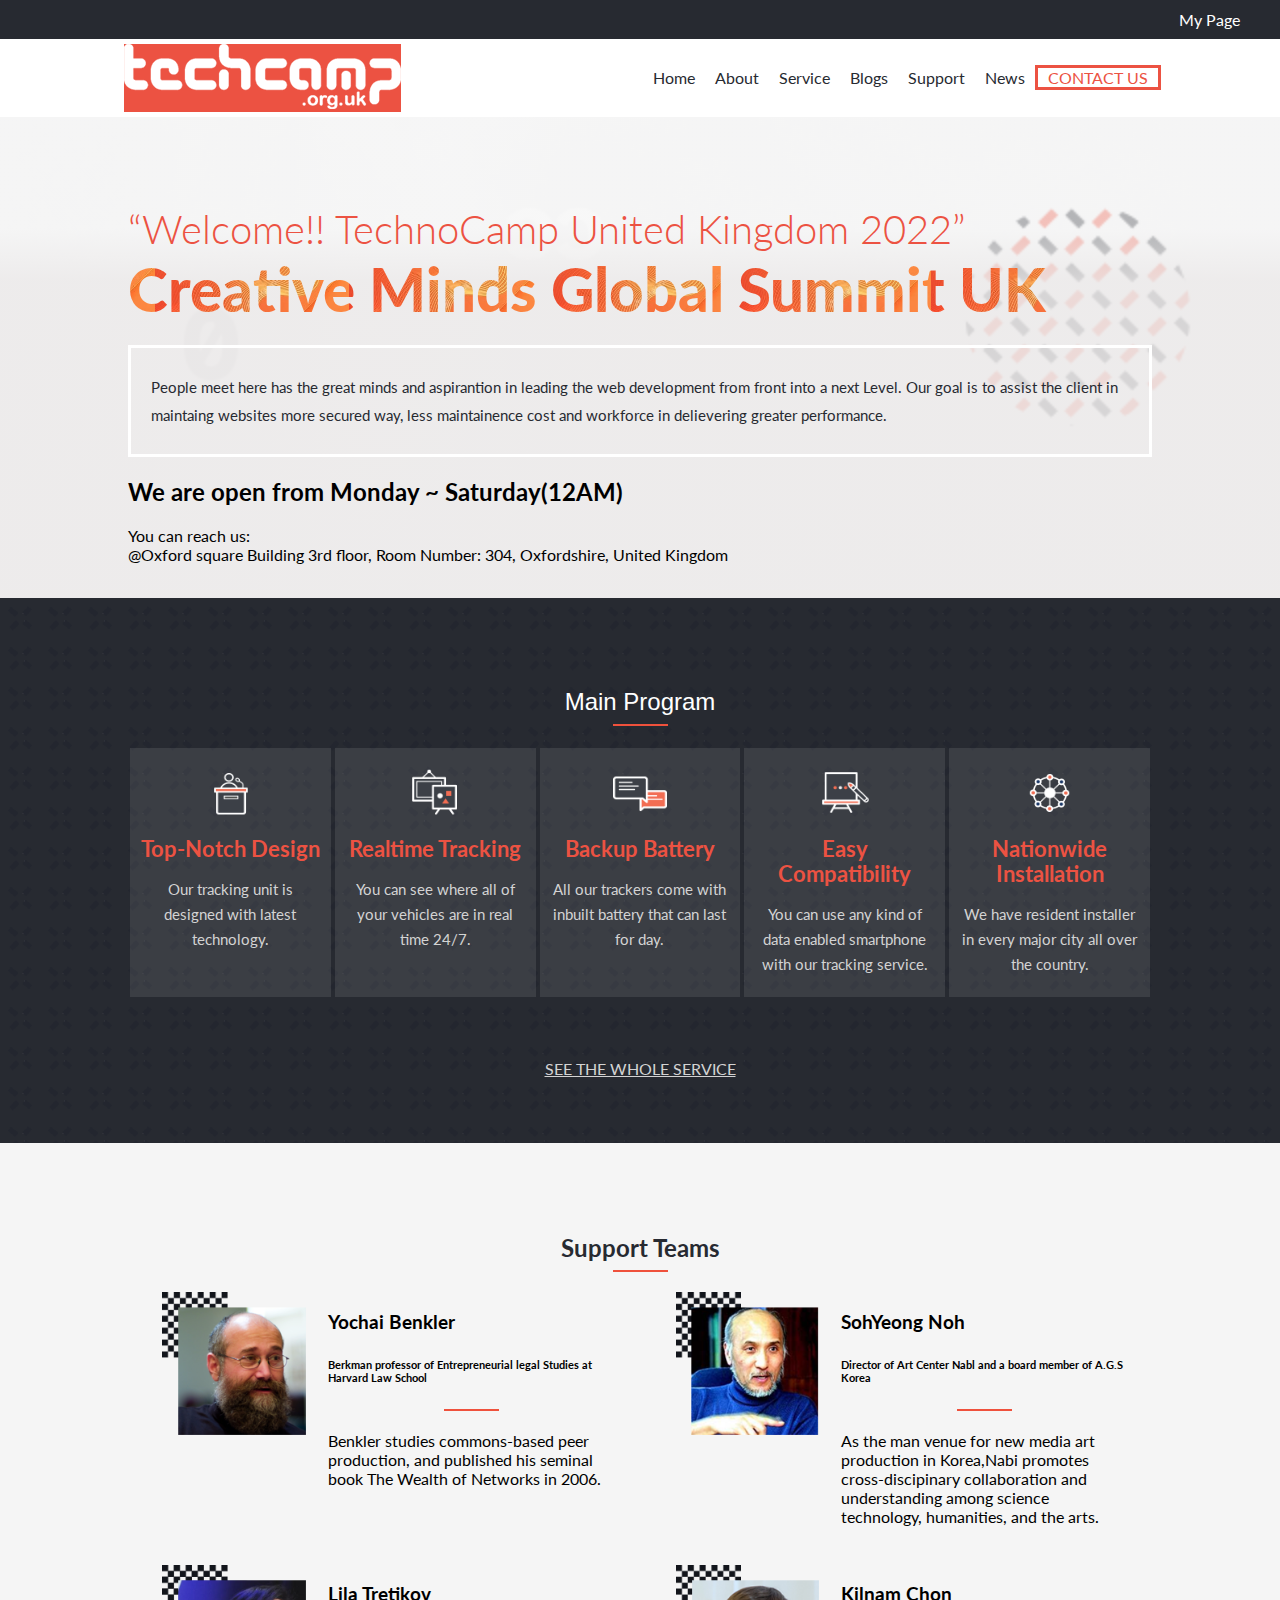
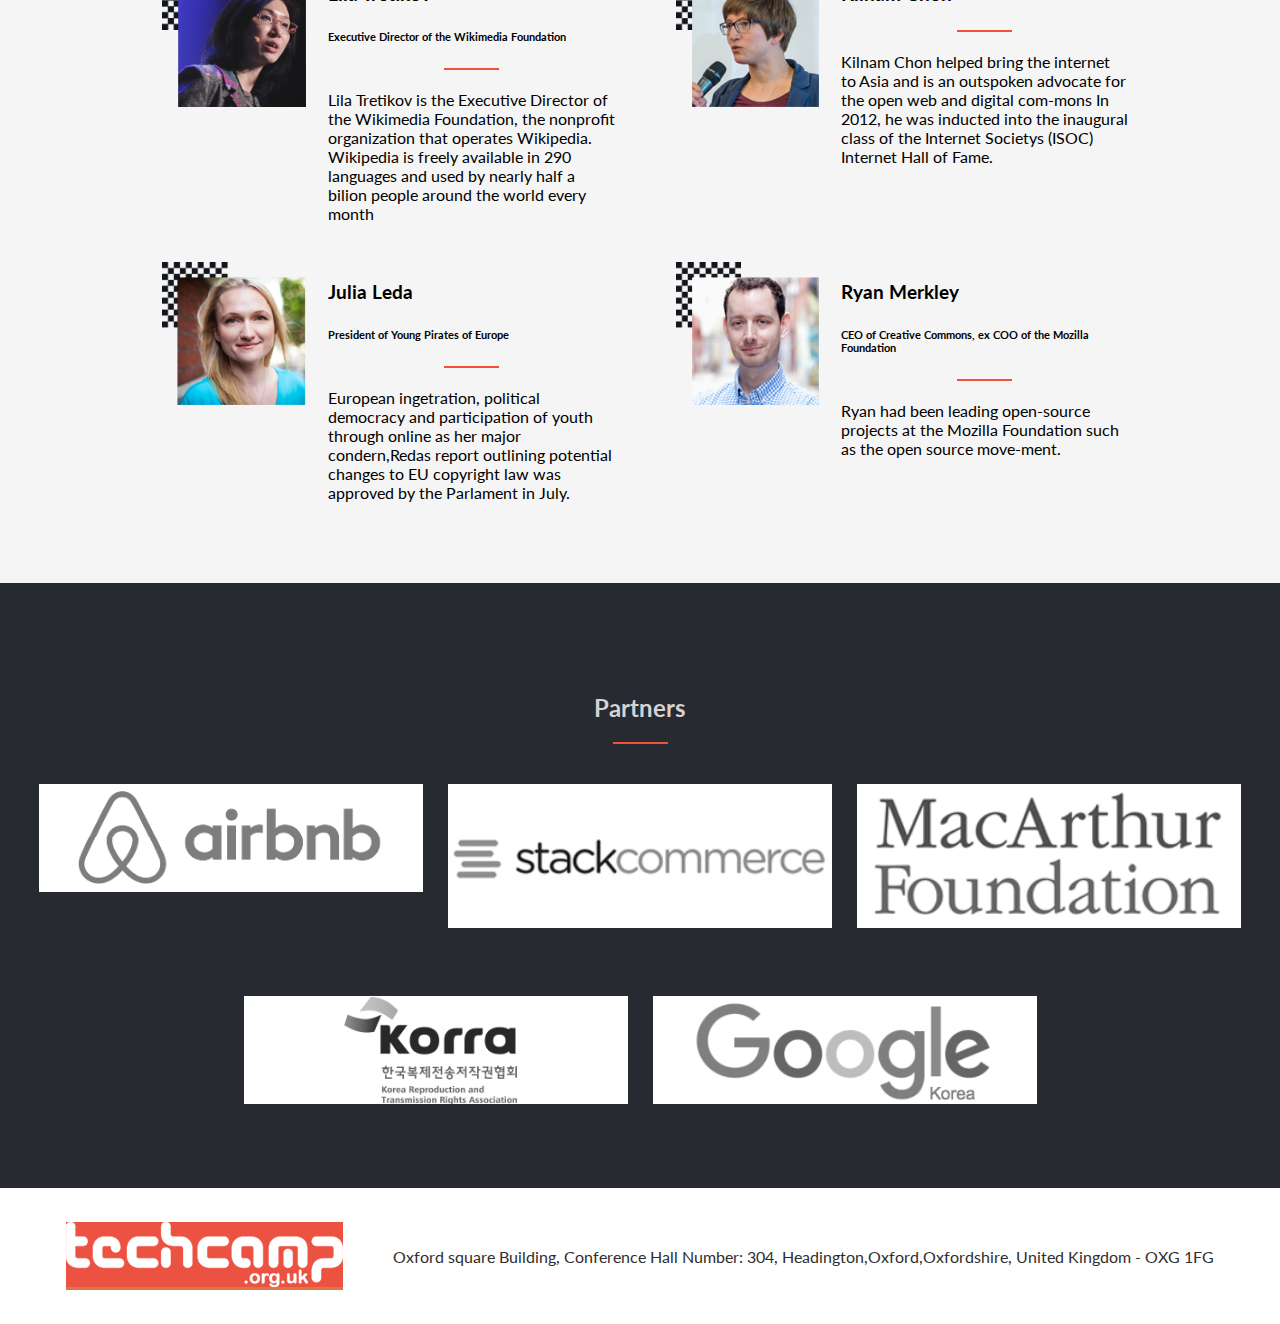
<file: index.html>
<!DOCTYPE html>
<html lang="en">
<head>
  <meta charset="UTF-8">
  <meta http-equiv="X-UA-Compatible" content="IE=edge">
  <meta name="viewport" content="width=device-width, initial-scale=1.0">
   <link rel="shortcut icon" type="image/x-icon" href="/favicon.ico">
  <link rel="stylesheet" href="https://use.fontawesome.com/releases/v5.6.3/css/all.css" 
  integrity="sha384-UHRtZLI+pbxtHCWp1t77Bi1L4ZtiqrqD80Kn4Z8NTSRyMA2Fd33n5dQ8lWUE00s/" 
  crossorigin="anonymous">
  <link rel="preconnect" href="https://fonts.googleapis.com" />
  <link rel="preconnect" href="https://fonts.gstatic.com" crossorigin />
  <link
    href="https://fonts.googleapis.com/css2?family=Lato:ital,wght@0,300;0,400;0,700;1,300&display=swap"
    rel="stylesheet"
  />
  <link
    href="https://fonts.googleapis.com/css2?family=Secular+One&display=swap"
    rel="stylesheet"
  />
  <link rel="stylesheet" href="style.css">
  <title>TechnoCamp_UK_Summit_2022</title>
</head>
<body>
  <header class="page-header">
    <div class="mobile-menu">
      <button type="button" id="hamburger" aria-label="open menu" class="open-menu open">
        <i class="fa fa-bars"></i>
      </button>
      <nav class="mobile-nav">
        <button type="button" aria-label="close menu closebtn" class="close-menu close">
          <i class="fas fa-times"></i>
        </button>
        <ul>
          <li><a class="close active" href="./index.html">Home</a></li>
          <li><a class="close" href="./about.html">About</a></li>
          <li><a class="close" href="#">Service</a></li>
          <li><a class="close" href="#">Blogs</a></li>
          <li><a class="close" href="#">Support</a></li>
          <li><a class="close" href="#">News</a></li>
          <li class="bordered-link"><a class="close" href="#">CONTACT US</a></li>
        </ul>
      </nav>
    </div>
    <div class="social-icons">
      <i class="fab fa-facebook-f"></i>
      <i class="fab fa-twitter"></i>
      <a class="lang" href="about.html">My Page</a>
    </div>
    <div class="main-header">
      <div class="desktop-logo">
        <img src="./Images/tech-camp-logo.png" alt="Techno_Logo">
      </div>      
      <ul class="main-header-content">
        <li><a class="close active" href="./index.html">Home</a></li>
        <li><a class="close" href="./about.html">About</a></li>
        <li><a class="close" href="#">Service</a></li>
        <li><a class="close" href="#">Blogs</a></li>
        <li><a class="close" href="#">Support</a></li>
        <li><a class="close" href="#">News</a></li>
        <li class="bordered-link"><a class="close" href="#">CONTACT US</a></li>
      </ul>
    </div>
  </header>

  <!-- main section -->
  <main class="main-section-container">
    <div class="transparent">
      <div class="main-section">
          <h2 class="title-intro">
             <q>Welcome!! TechnoCamp United Kingdom 2022</q>
          </h2>
          <h1 class="title-info">Creative Minds Global Summit UK</h1>
        <div class="description">
          <p>People meet here has the great minds and aspirantion in leading the web development from front into a next Level.
            Our goal is to assist the client in maintaing websites more secured way, 
            less maintainence cost and workforce in delievering greater performance.</p>
        </div>
        <div class="office">
          <h2>We are open from Monday ~ Saturday(12AM)</h2>
          <p>You can reach us: <br> @Oxford square Building 3rd floor, Room Number: 304, Oxfordshire, United Kingdom</p>
        </div>
      </div>
    </div>
  </main>

  <!-- Home Page -->
  <section class="available-services">
    <h2 class="services-title">Main Program</h2>
    <hr class="section-title-separators">
    <ul class="main-service-grid">
      <li class="service-list">
        <div class="service-icon">
          <img src="./Images/Main-images/program_icon_01.png" alt="">
        </div>
        <div class="service-title">
          <h3>Top-Notch Design</h3>
        </div>
        <div class="service-description">
          <p>Our tracking unit is designed with latest technology.</p>
        </div>
      </li>
      <li class="service-list">
        <div class="service-icon">
          <img src="./Images/Main-images/program_icon_02.png" alt="">
        </div>
        <div class="service-title">
          <h3>Realtime Tracking</h3>
        </div>
        <div class="service-description">
          <p>You can see where all of your vehicles are in real time 24/7.
          </p>
        </div>
      </li>
      <li class="service-list">
        <div class="service-icon">
          <img src="./Images/Main-images/program_icon_03.png" alt="">
        </div>
        <div class="service-title">
          <h3>Backup Battery</h3>
        </div>
        <div class="service-description">
          <p>All our trackers come with inbuilt battery that can last for day.</p>
        </div>
      </li>
      <li class="service-list">
        <div class="service-icon">
          <img src="./Images/Main-images/program_icon_04.png" alt="">
        </div>
        <div class="service-title">
          <h3>Easy Compatibility</h3>
        </div>
        <div class="service-description">
          <p>You can use any kind of data enabled smartphone with our tracking service.</p>
        </div>
      </li>
      <li class="service-list">
        <div class="service-icon">
          <img src="./Images/Main-images/program_icon_05.png" alt="">
        </div>
        <div class="service-title">
          <h3>Nationwide Installation</h3>
        </div>
        <div class="service-description">
          <p>We have resident installer in every major city all over the country.</p>
        </div>
      </li>
    </ul>
    <a href="" class="see-all">SEE THE WHOLE SERVICE</a>
  </section>

  <!-- Partner section -->
  <section class="service-partners">
    <h2 class="partner-title">Support Teams</h2>
    <hr class="section-title-separators">
    <ul class="partner">      
    </ul>
    <button type="button" class="more">More<i class="fa fa-angle-down"></i>
    </button>
  </section>

  <section class="official-partners">
    <h2 class="section-titles">Partners</h2>
    <hr class="section-title-separators">
    <ul id="official-partners-list-items" class="official-partners-list-items">
      <li class="official-partners-items">
        <a target="blanc" href="https://www.airbnb.co.uk/?from_belo_click">
          <img src="./Images/partners/airbnb.png" alt="Airbnb_Logo" />
        </a>
      </li>
      <li class="official-partners-items">
        <a target="blanc" href="https://www.stackcommerce.com/">
          <img src="./Images/partners/stackcommerce.png" alt="Stack_commerce_logo" />
        </a>
      </li>
      <li class="official-partners-items">
        <a target="blanc" href="https://www.mahle.com/">
          <img src="./Images/partners/macarthur.png" alt="Mahle_logo" />
        </a>
      </li>
      <li class="official-partners-items">
        <a target="blanc" href="https://hero.fandom.com/wiki/Korra">
          <img src="./Images/partners/korra.png" alt="korra_logo" />
        </a>
      </li>
      <li class="official-partners-items">
        <a target="blanc" href="https://www.google.co.uk/">
          <img src="./Images/partners/googlekorea.png" alt="Google_logo" />
        </a>
      </li>
    </ul>
  </section>

  <footer>
    <div class="footer-section">
      <div class="confer-logo">
        <a href="./index.html" class="logo-footer">
          <img class="footer-logo" src="./Images/tech-camp-logo.png" alt="Techno_Logo">
         </a>
      </div>      
      <div class="confer-address">
        <p>Oxford square Building,
           Conference Hall Number: 304, 
           Headington,Oxford,Oxfordshire, United Kingdom - OXG 1FG</p>
      </div>
    </div>   
  </footer>

  <script src="mobile.js"></script>
  <script src="speaker.js"></script>

</body>
</html>
</file>
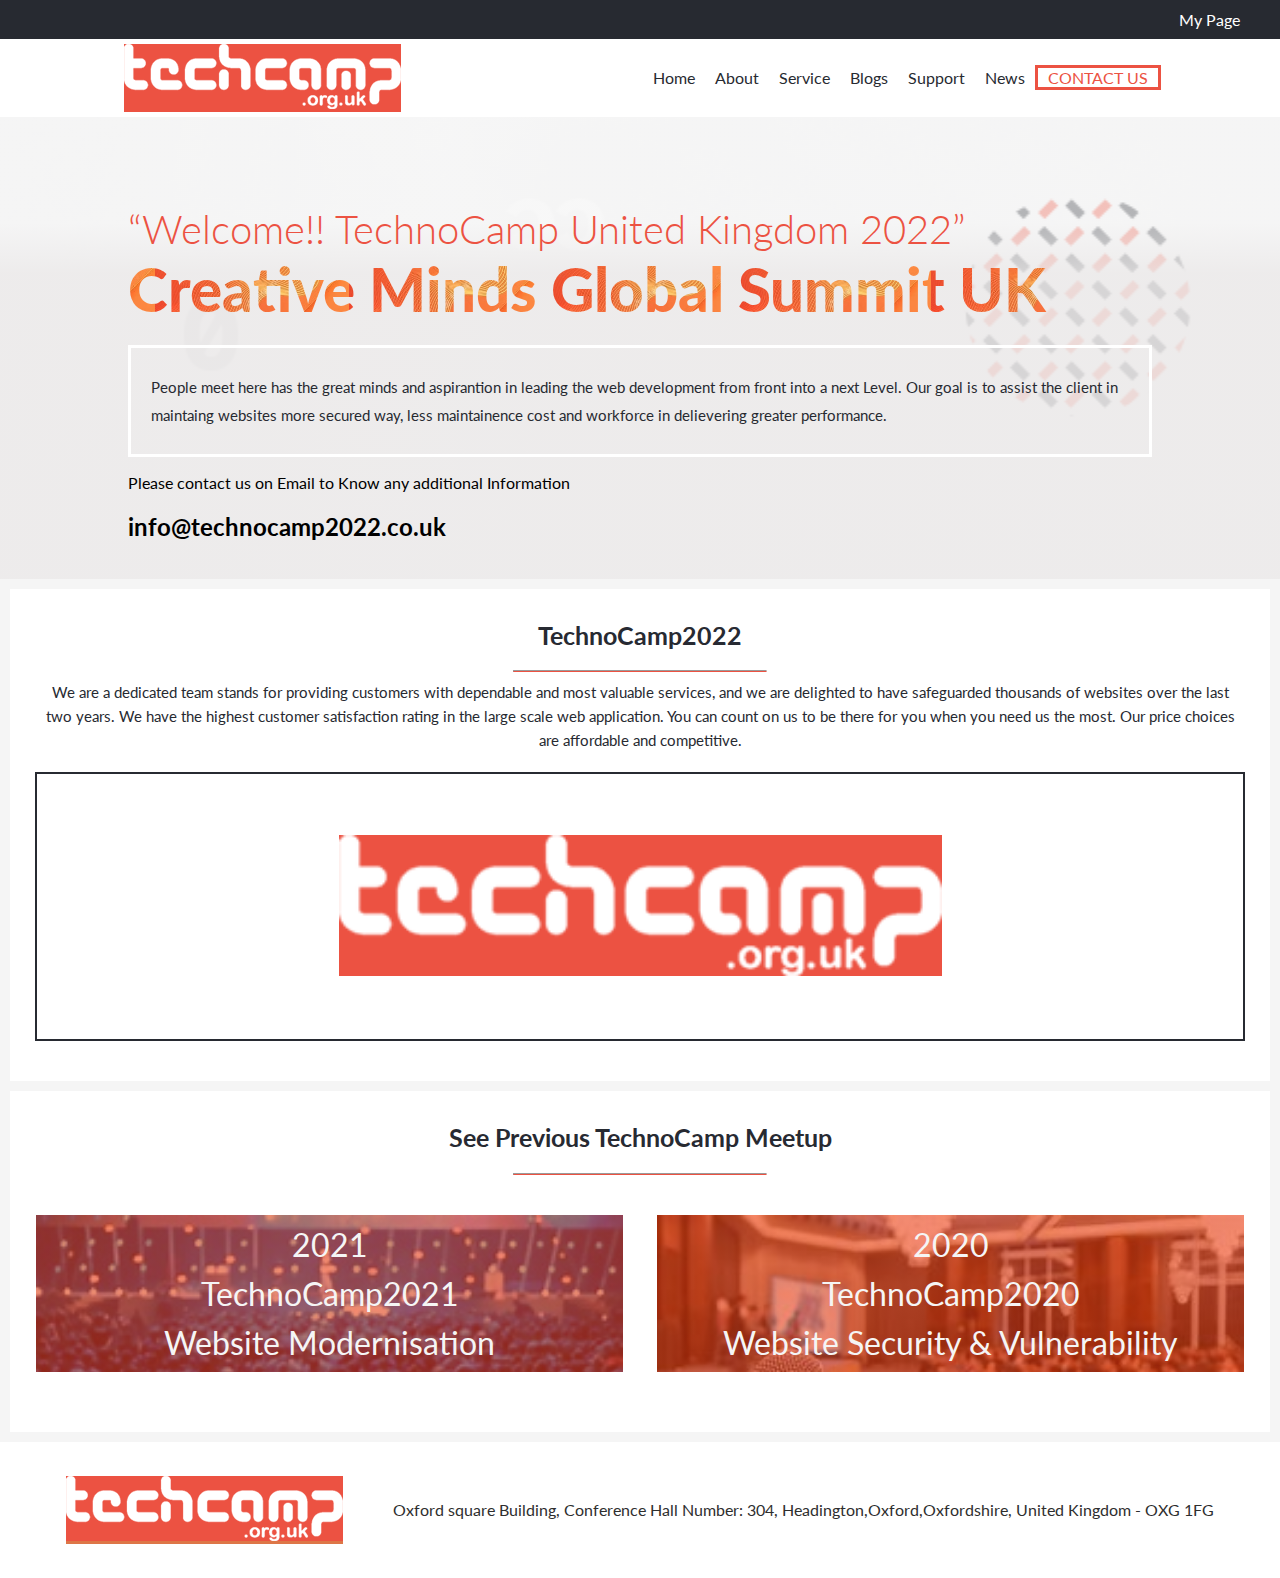
<file: about.html>
<!DOCTYPE html>
<html lang="en">
<head>
  <meta charset="UTF-8">
  <meta http-equiv="X-UA-Compatible" content="IE=edge">
  <meta name="viewport" content="width=device-width, initial-scale=1.0">
   <link rel="shortcut icon" type="image/x-icon" href="/favicon.ico">
  <link rel="stylesheet" href="https://use.fontawesome.com/releases/v5.6.3/css/all.css" 
  integrity="sha384-UHRtZLI+pbxtHCWp1t77Bi1L4ZtiqrqD80Kn4Z8NTSRyMA2Fd33n5dQ8lWUE00s/" 
  crossorigin="anonymous">
  <link rel="preconnect" href="https://fonts.googleapis.com" />
  <link rel="preconnect" href="https://fonts.gstatic.com" crossorigin />
  <link
    href="https://fonts.googleapis.com/css2?family=Lato:ital,wght@0,300;0,400;0,700;1,300&display=swap"
    rel="stylesheet"
  />
  <link
    href="https://fonts.googleapis.com/css2?family=Secular+One&display=swap"
    rel="stylesheet"
  />
  <link rel="stylesheet" href="style.css">
  <title>TechnoCamp_UK_Summit_2022</title>
</head>
<body>
  <header class="page-header">
    <div class="mobile-menu">
      <button type="button" aria-label="open menu" class="open-menu open">
        <i class="fa fa-bars"></i>
      </button>
      <nav class="mobile-nav">
        <button type="button" aria-label="close menu closebtn" class="close-menu close">
          <i class="fas fa-times"></i>
        </button>
        <ul>
          <li><a class="close active" href="./index.html">Home</a></li>
          <li><a class="close" href="./about.html">About</a></li>
          <li><a class="close" href="#">Service</a></li>
          <li><a class="close" href="#">Blogs</a></li>
          <li><a class="close" href="#">Support</a></li>
          <li><a class="close" href="#">News</a></li>
          <li class="bordered-link"><a class="close" href="#">CONTACT US</a></li>
        </ul>
      </nav>
    </div>
    <div class="social-icons">
      <i class="fab fa-facebook-f"></i>
      <i class="fab fa-twitter"></i>
      <a class="lang" href="about.html">My Page</a>
    </div>
    <div class="main-header">
      <div class="desktop-logo">
        <img src="./Images/tech-camp-logo.png" alt="Techno_Logo">
      </div>      
      <ul class="main-header-content">
        <li><a class="close active" href="./index.html">Home</a></li>
        <li><a class="close" href="./about.html">About</a></li>
        <li><a class="close" href="#">Service</a></li>
        <li><a class="close" href="#">Blogs</a></li>
        <li><a class="close" href="#">Support</a></li>
        <li><a class="close" href="#">News</a></li>
        <li class="bordered-link"><a class="close" href="#">CONTACT US</a></li>
      </ul>
    </div>
  </header>

  <main class="main-section-container">
    <div class="transparent">
      <div class="main-section">
        <h2 class="title-intro">
           <q>Welcome!! TechnoCamp United Kingdom 2022</q>
        </h2>
        <h1 class="title-info">Creative Minds Global Summit UK</h1>
      <div class="description">
        <p>People meet here has the great minds and aspirantion in leading the web development from front into a next Level.
          Our goal is to assist the client in maintaing websites more secured way, 
          less maintainence cost and workforce in delievering greater performance.</p>
      </div>
      <div class="office">
        <p>Please contact us on Email to Know any additional Information</p>
        <h2>info@technocamp2022.co.uk</h2>
      </div>
     </div>
    </div>
  </main>

  <section class="camp-work">
    <h2 class="camp-title">TechnoCamp2022</h2>
    <hr class="camp-title-separators">
    <p class="camp-description">
      We are a dedicated team stands for providing customers with dependable and most valuable services, 
      and we are delighted to have safeguarded thousands of websites over the last two years.
       We have the highest customer satisfaction rating in the large scale web application. 
      You can count on us to be there for you when you need us the most. 
      Our price choices are affordable and competitive.
    </p>
    <div class="camp-logo">
      <img src="./Images/tech-camp-logo.png" alt="logo">
    </div>
  </section>

  <section class="camp-work">
    <h2 class="camp-title"> See Previous TechnoCamp Meetup</h2>
    <hr class="camp-title-separators">
    <div class="meeting">
      <div class="meetup-1">
        <div class="meeting-outline">
          <ul>
            <li>2021</li>
            <li>TechnoCamp2021</li>
            <li>Website Modernisation</li>
          </ul>
        </div>
      </div>
      <div class="meetup-2">
        <div class="meeting-outline">
          <ul>
            <li>2020</li>
            <li>TechnoCamp2020</li>
            <li>Website Security & Vulnerability</li>
          </ul>
        </div>
      </div>
  </div>
  </section>
  
  <footer>
    <div class="footer-section">
      <div class="confer-logo">
        <a href="./index.html" class="logo-footer">
          <img class="footer-logo" src="./Images/tech-camp-logo.png" alt="Techno_Logo">
         </a>
      </div>      
      <div class="confer-address">
        <p>Oxford square Building,
           Conference Hall Number: 304, 
           Headington,Oxford,Oxfordshire, United Kingdom - OXG 1FG</p>
      </div>
    </div>   
  </footer>
   

   <script src="mobile.js"></script>
</body>
</html>
</file>
<file: style.css>
@import url('https://fonts.googleapis.com/css2?family=Lato:ital,wght@0,100;0,300;0,400;0,700;0,900;1,100;1,300;1,400;1,700;1,900&display=swap');

:root {
  --white: #ffff;
  --dark: #272a31;
  --orange: #ec5242;
  --white-smoky: #d3d3d3;
  --dark-whiten: #f5f5f5;
}

body {
  font-family: 'Lato', sans-serif;
  background-color: var(--dark-whiten);
  padding: 0;
  margin: 0;
}

a {
  text-decoration: none;
}

.page-header {
  position: fixed;
  z-index: 2;
  top: 0;
  background-color: transparent;
  width: 100%;
}

.social-icons {
  display: none;
}

.page-header .main-header {
  display: none;
}

.open-menu,
.close-menu {
  background-color: transparent;
  border: none;
  font-size: 3em;
}

.open-menu {
  color: var(--dark);
  padding-top: 8px;
  padding-left: 35px;
  padding-bottom: 8px;
}

.close-menu {
  color: var(--white-smoky);
  -ms-flex-item-align: end;
  -ms-grid-row-align: end;
  left: 85%;
  padding-right: 30px;
  padding-top: 8px;
}

ul {
  list-style-type: none;
  padding: 0;
}

.mobile-nav {
  position: fixed;
  top: 0;
  right: 0;
  z-index: 100;
  background-color: var(--dark);
  height: 100%;
  display: flex;
  flex-direction: column;
  width: 100%;
  left: -100%;
}

.mobile-nav .close {
  align-self: flex-end;
}

.mobile-nav ul li {
  padding: 25px 30px;
}

.bordered-link a {
  border: 3px solid;
  border-color: var(--orange);
  padding: 5px 9px;
  color: var(--orange) !important;
}

.mobile-nav ul li a {
  color: var(--white-smoky);
  font-size: 2em;
}

.mobile-nav ul li a:hover {
  color: var(--orange);
}

.close-scroll-bar {
  -webkit-animation: slide-left 1s ease forwards;
  animation: slide-left 1s ease forwards;
  left: -100%;
}

.open-scroll-bar {
  -webkit-animation: slide-right 1s ease forwards;
  animation: slide-right 1s ease forwards;
  left: 0;
}

img {
  object-fit: contain;
}

.main-section-container {
  background-image: url(./Images/Capstone_Background.png);
  background-size: cover;
  background-repeat: no-repeat;
  background-position: center center;
  height: 100%;
}

.transparent {
  display: block;
  width: 100%;
  height: 100%;
  padding-top: 15vh;
  padding-bottom: 2vh;
  background: -webkit-linear-gradient(bottom, #eceaeae3 60%, #f4f4f4af 70%);
  background: linear-gradient(0deg, #eceaeae3 60%, #f4f4f4af 70%);
}

.main-section-about {
  background-color: var(--dark-whiten);
  padding-top: 15vh;
  padding-bottom: 2vh;
  height: 100%;
}

.main-section {
  width: 80%;
  margin: auto;
  position: relative;
}

.title-intro {
  color: var(--orange);
  font-size: 2.5em;
  font-weight: 300;
  text-align: left;
  margin: 0;
}

.title-info {
  background-image: url(./Images/banner.jpg);
  background-size: contain;
  background-position: center;
  font-size: 60px;
  font-weight: 900;
  text-align: left;
  width: 100%;
  margin: 0;
  background-color: #ec5242;
  background-clip: unset;
  -webkit-background-clip: text;
  -webkit-text-fill-color: transparent;
}

.title-info-about {
  font-size: 40px;
  font-weight: 900;
  width: 100%;
  margin: 0;
}

.description {
  border: 3px solid var(--white);
  padding: 10px 20px;
  color: var(--dark);
  font-size: 15px;
  line-height: 28px;
  margin-top: 20px;
}

.available-services {
  background-image: url(./Images/angle-puls.png), linear-gradient(0deg, var(--dark) 50%, var(--dark) 50%);
  background-repeat: repeat;
  padding-top: 10vh;
  padding-bottom: 5vh;
  display: flex;
  flex-direction: column;
}

.services-title {
  font-size: 24px;
  color: #fff;
  font-family: 'Nanum Gothic', sans-serif;
  margin: auto;
  font-weight: 300;
  text-align: center;
}

.section-title-separators {
  width: 53px;
  margin-bottom: 20px;
  border: 1px solid rgb(239, 81, 60);
}

.main-service-grid {
  display: -webkit-box;
  display: flex;
  flex-direction: column;
  padding: 0 24px;
}

.service-list {
  display: -ms-grid;
  display: grid;
  grid-template-columns: 1fr 2fr 3fr;
  padding: 20px 10px;
  background-color: #d3d3d31e;
  margin-bottom: 25px;
  grid-gap: 1rem;
}

.service-list:hover {
  outline: 2px solid var(--white-smoky);
}

.service-title,
.service-description {
  display: table;
}

.service-icon {
  display: grid;
  align-items: center;
}

.service-icon img {
  width: 100%;
}

.service-title h3 {
  color: var(--orange);
  font-size: 1.4em;
  display: table-cell;
  vertical-align: middle;
  line-height: 25px;
}

.service-description p {
  color: var(--white-smoky);
  font-size: 15px;
  display: table-cell;
  vertical-align: middle;
  line-height: 25px;
}

.see-all {
  width: 70%;
  align-self: center;
  background-color: var(--orange);
  color: var(--white-smoky);
  padding: 20px;
  font-size: 16px;
  text-align: center;
}

/* partners Section */

.service-partners {
  padding-top: 10vh;
  padding-bottom: 5vh;
  display: flex;
  flex-direction: column;
}

.partner-title {
  color: var(--dark);
  text-align: center;
  margin: 0;
}

.partner {
  display: grid;
  grid-template-columns: 1fr;
}

.partner-item {
  display: grid;
  grid-template-columns: 1fr 2fr;
  gap: 2rem;
  padding: 0 24px;
  margin-bottom: 20px;
}

.partner img {
  width: 100%;
  padding: 0 10px;
}

.partner-description {
  padding: 0 10px;
}

.partner-description h4 {
  color: #272a32;
  font-size: 20px;
  font-weight: 300;
  font-family: 'Nanum Gothic', sans-serif;
  line-height: 20px;
}

.partner-description h6 {
  color: #ff4f38;
  font-size: 18px;
  font-weight: 200;
  font-family: 'Nanum Gothic', sans-serif;
  line-height: 15px;
  margin-top: -12px;
}

.partner-description p {
  color: #272a32;
  font-size: 20px;
  font-weight: 300;
  font-family: 'Nanum Gothic', sans-serif;
  line-height: 20px;
}

button {
  background-color: #282424;
  color: #fff;
  font-weight: 600;
  padding: 1.5rem;
  border: none;
  cursor: pointer;
}

button:hover,
button:active {
  background-color: #2e1aa4af;
}

.more {
  width: 40%;
  align-self: center;
}

.official-partners {
  padding-top: 10vh;
  padding-bottom: 5vh;
  background-color: var(--dark);
}

.official-partners-list-items {
  display: -webkit-box;
  display: flex;
  flex-direction: row;
  flex-wrap: wrap;
  gap: 25px;
  justify-content: center;
}

.official-partners-items {
  width: 30%;
  margin: 20px 0;
}

.official-partners-items img {
  width: 100%;
  -webkit-filter: grayscale(100%);
  filter: grayscale(100%);
}

.camp-logo img {
  background-color: #ec5242;
  width: 50%;
  height: 92%;
  margin: 5% 25%;
}

.confer-logo img {
  width: 100%;
  background-color: #ec5242;
  height: 100%;
}

.official-partners-items img:hover {
  -webkit-filter: grayscale(0);
  filter: grayscale(0);
}

.section-titles {
  color: #d3d3d3;
  text-align: center;
}

.footer-section {
  padding: 34px;
  display: flex;
  align-items: center;
  justify-content: center;
  background-color: rgba(51, 64, 62, 0.503);
  gap: 50px;
}

.confer-address {
  color: #fff;
}

.confer-logo {
  display: flex;
  flex-direction: column;
  align-self: center;
  background-color: rgba(211, 79, 19, 0.782);
  height: 100%;
}

/* About Page */

.camp-work {
  padding-top: 10px;
  padding-bottom: 20px;
  background-color: var(--white);
  margin: 10px;
}

.camp-title {
  color: #272a32;
  font-size: 25px;
  text-align: center;
}

.camp-title-separators {
  color: #ec5242;
  border-bottom: 1px solid #ec5242;
  width: 20%;
  align-self: center;
}

.camp-description {
  font-size: 15px;
  text-align: center;
  line-height: 24px;
  color: #272a31;
  margin: 5px;
  padding: 0 30px;
}

.camp-work .meeting {
  display: flex;
  flex-direction: column;
  justify-content: center;
  align-content: center;
  margin: 10px;
}

.camp-logo {
  border: 2px solid #272a31;
  margin: 20px 25px;
}

.camp-work .meetup-1 {
  background-image: linear-gradient(to right, rgba(238, 61, 17, 0.6), rgba(238, 61, 17, 0.6)), url('./Images/about/conference.jpg');
  background-repeat: no-repeat;
  background-size: cover;
  display: grid;
  align-content: center;
  text-align: center;
  margin: 30px 16px;
}

.camp-work .meetup-2 {
  background-image: linear-gradient(to right, rgba(238, 61, 17, 0.6), rgba(238, 61, 17, 0.6)), url('./Images/about/conference-2.jpg');
  display: grid;
  background-repeat: no-repeat;
  background-size: cover;
  align-content: center;
  text-align: center;
  margin: 30px 16px;
}

.camp-work .meetup-1 .meeting-outline {
  margin: 5px;
}

.camp-work .meetup-1 .meeting-outline ul,
.camp-work .meetup-2 .meeting-outline ul {
  margin: 0 20px;
}

.camp-work .meetup-1 .meeting-outline li {
  text-align: center;
  font-size: 2em;
  color: #f5f5f5;
  list-style: none;
  padding: 3px;
}

.camp-work .meetup-2 .meeting-outline li {
  text-align: center;
  font-size: 2em;
  color: #f5f5f5;
  list-style: none;
  padding: 3px;
}

/* Desktop CSS */

@media screen and (min-width: 768px) {
  .page-header .social-icons {
    display: flex;
    flex-direction: row;
    justify-content: flex-end;
    background-color: #272a31;
  }

  .social-icons i {
    color: #fff;
    padding: 10px;
  }

  .page-header .social-icons .lang {
    color: #fff;
    padding: 10px;
    margin-right: 30px;
    text-align: center;
  }

  .page-header .main-header {
    background-color: var(--white);
    display: flex;
    flex-direction: row;
    justify-content: space-around;
    align-items: center;
    margin-bottom: 20px;
    position: absolute;
    width: 100%;
  }

  .mobile-menu {
    display: none;
  }

  .main-header-content {
    display: flex;
    flex-direction: row;
    justify-content: center;
    align-items: center;
  }

  .main-header .desktop-logo {
    align-self: flex-start;
    background-color: #ec5242;
    margin: 5px;
  }

  .main-header-content .close {
    color: #272a31;
    margin: 15px 0;
    padding: 0 10px;
    list-style: none;
    line-height: 40px;
    font-weight: 400;
  }

  .main-section-container {
    margin-top: 70px;
  }

  .main-service-grid {
    flex-direction: row;
    flex-wrap: wrap;
    width: 80%;
    margin: auto;
  }

  .service-list {
    display: flex;
    flex-direction: column;
    flex: 1;
    margin: 2px;
  }

  .service-icon {
    display: block;
    text-align: center;
  }

  .service-icon img {
    width: 30%;
    margin: auto;
  }

  .service-title h3 {
    text-align: center;
  }

  .service-description p {
    text-align: center;
  }

  .see-all {
    background-color: transparent;
    margin-top: 40px;
    text-decoration: underline;
    text-transform: uppercase;
  }

  .partner {
    display: grid;
    grid-template-columns: repeat(2, 1fr);
    gap: 3px;
    padding: 0 24px;
    width: 80%;
    margin: auto;
  }

  .more {
    display: none;
  }

  .camp-work .meeting {
    display: grid;
    grid-template-columns: 1fr 1fr;
    gap: 2px;
  }

  .camp-work .meetup-1 .meeting-outline ul,
  .camp-work .meetup-2 .meeting-outline ul {
    margin: 0 20px;
  }

  .camp-work .meetup-2 .meeting-outline li,
  .camp-work .meetup-1 .meeting-outline li {
    padding: 5px;
  }

  .footer-section {
    padding: 34px;
    display: flex;
    align-items: center;
    justify-content: center;
    background-color: #fff;
    gap: 50px;
  }

  .confer-address {
    color: rgb(46, 46, 46);
  }
}
</file>
